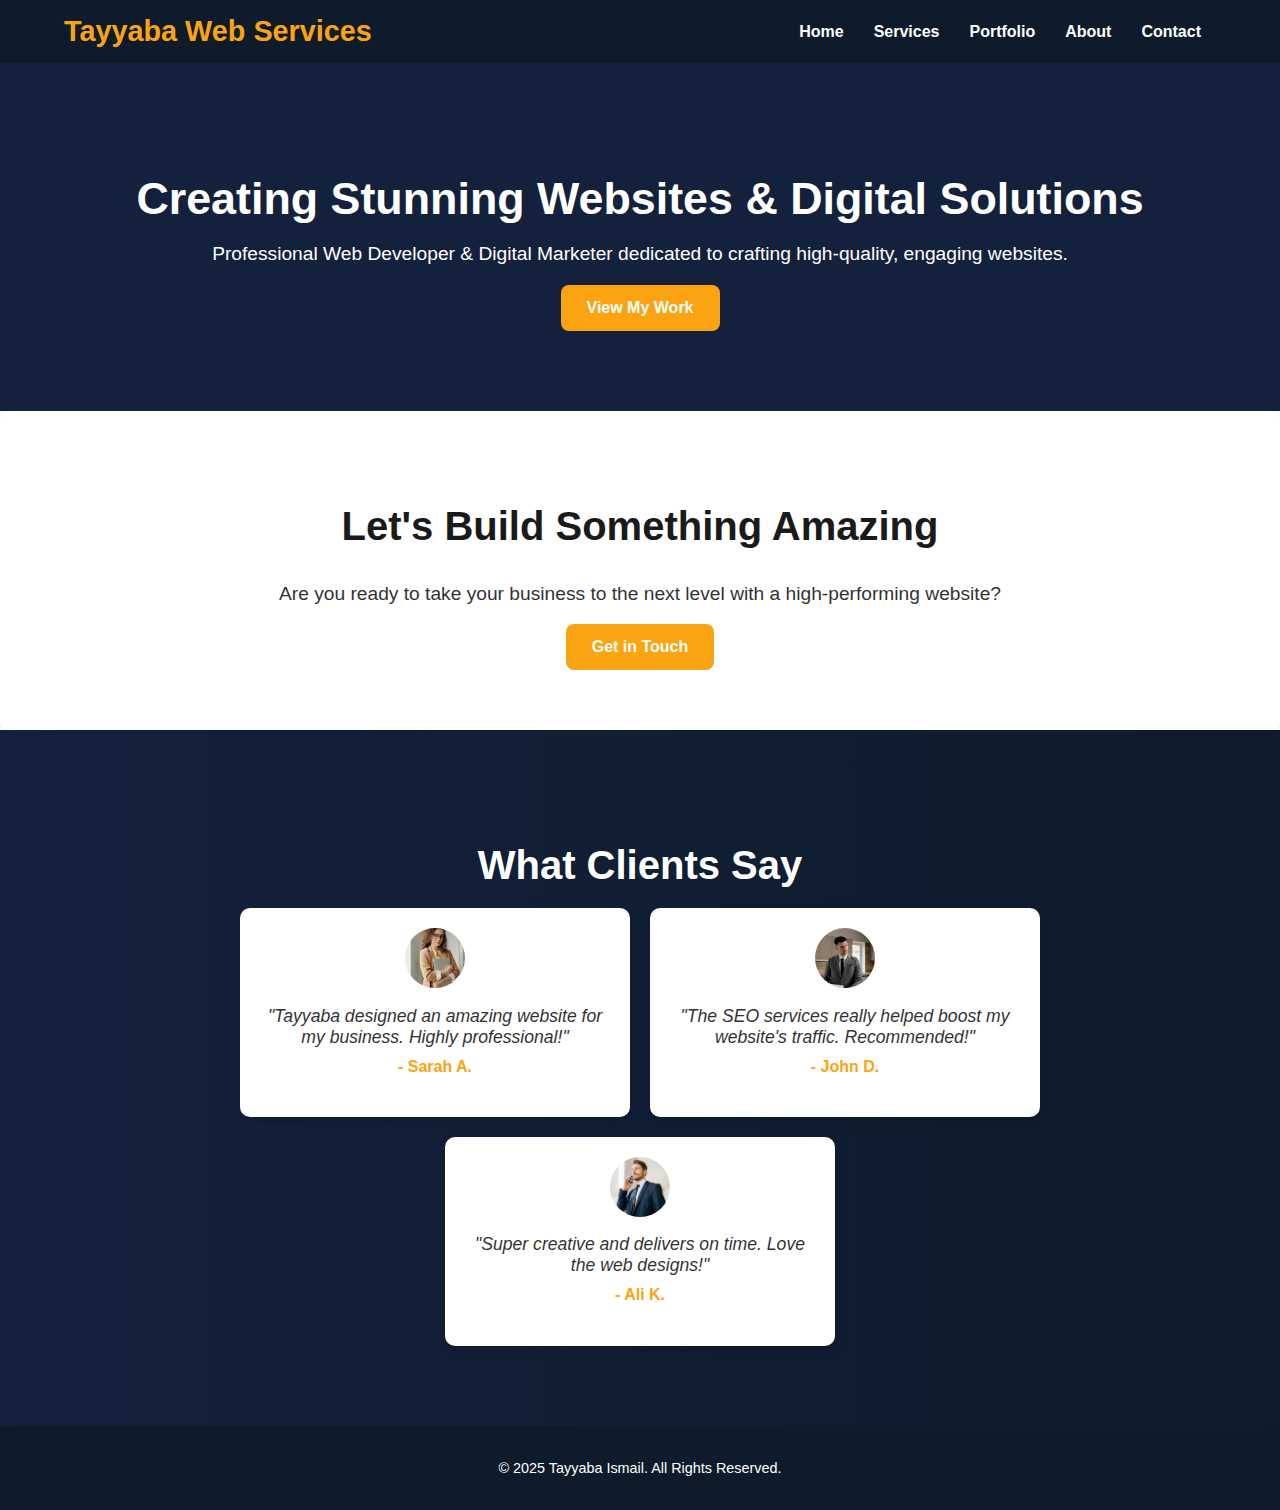
<file: index.html>
<!DOCTYPE html>
<html lang="en">
<head>
    <meta charset="UTF-8">
    <meta name="viewport" content="width=device-width, initial-scale=1.0">
    <title>Home - Tayyaba Web Services</title>
    <link rel="stylesheet" href="css/style.css">

</head>
<body>
    <!-- Header/Navbar -->
    <header class="header">
        <nav class="navbar">
            <a href="index.html" class="logo">Tayyaba Web Services</a>
            <ul class="nav-links">
                <li><a href="index.html">Home</a></li>
                <li><a href="services.html">Services</a></li>
                <li><a href="portfolio.html">Portfolio</a></li>
                <li><a href="about.html">About</a></li>
                <li><a href="contact.html">Contact</a></li>
            </ul>
        </nav>
    </header>

    <!-- Hero Section -->
    <section class="hero">
        <div class="hero-text">
            <h1>Creating Stunning Websites & Digital Solutions</h1>
            <p>Professional Web Developer & Digital Marketer dedicated to crafting high-quality, engaging websites.</p>
            <a href="portfolio.html" class="btn">View My Work</a>
        </div>
    </section>

    <!-- Call-to-Action Section -->
    <section class="cta-section">
        <h2>Let's Build Something Amazing</h2>
        <p>Are you ready to take your business to the next level with a high-performing website?</p>
        <a href="contact.html" class="btn btn-light">Get in Touch</a>
    </section>

<!-- Testimonials Section -->
<section class="testimonials">
    <h2>What Clients Say</h2>
    <div class="testimonial-grid">
        <div class="testimonial-card">
            <img src="image/sara.jpg" alt="Sarah A.">
            <p>"Tayyaba designed an amazing website for my business. Highly professional!"</p>
            <h4>- Sarah A.</h4>
        </div>
        <div class="testimonial-card">
            <img src="image/john.jpg" alt="John D.">
            <p>"The SEO services really helped boost my website's traffic. Recommended!"</p>
            <h4>- John D.</h4>
        </div>
        <div class="testimonial-card">
            <img src="image/ali.jpg" alt="Ali K.">
            <p>"Super creative and delivers on time. Love the web designs!"</p>
            <h4>- Ali K.</h4>
        </div>
    </div>
</section>

    <!-- Footer -->
    <footer>
        <div class="footer-content">
            <p>&copy; 2025 Tayyaba Ismail. All Rights Reserved.</p>
            <div class="social-icons">
                <a href="#"><i class="fab fa-linkedin"></i></a>
                <a href="#"><i class="fab fa-github"></i></a>
                <a href="#"><i class="fab fa-twitter"></i></a>
            </div>
        </div>
    </footer>

</body>
</html>
</file>
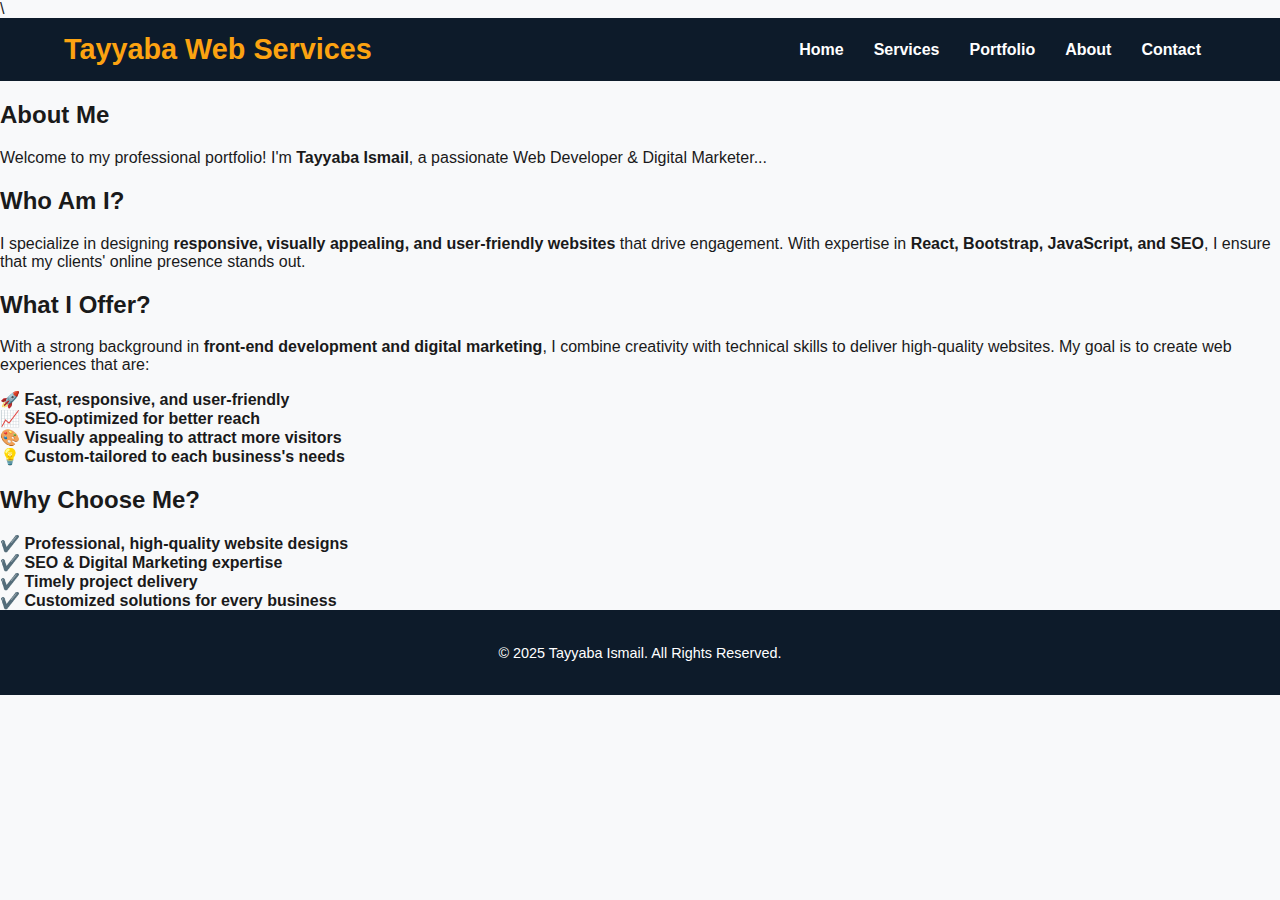
<file: about.html>
<!DOCTYPE html>
<html lang="en">
<head>
    <meta charset="UTF-8">
    <meta name="viewport" content="width=device-width, initial-scale=1.0">
    <title>About - Tayyaba Web Services</title>
    <link rel="stylesheet" href="css/style.css">
\</head>
<body>
    <!-- Header/Navbar -->
    <header class="header">
        <nav class="navbar">
            <a href="index.html" class="logo">Tayyaba Web Services</a>
            <ul class="nav-links">
                <li><a href="index.html">Home</a></li>
                <li><a href="services.html">Services</a></li>
                <li><a href="portfolio.html">Portfolio</a></li>
                <li><a href="about.html">About</a></li>
                <li><a href="contact.html">Contact</a></li>
            </ul>
        </nav>
    </header>

    <!-- About Section -->
    <section class="about-section">
        <div class="about-section">
            <h2>About Me</h2>
            <p>Welcome to my professional portfolio! I'm <strong>Tayyaba Ismail</strong>, a passionate Web Developer & Digital Marketer...</p>
        
            <div class="about-grid">
                <div class="about-text">
                    <h2>Who Am I?</h2>
                    <p>I specialize in designing <strong>responsive, visually appealing, and user-friendly websites</strong> that drive engagement. With expertise in <strong>React, Bootstrap, JavaScript, and SEO</strong>, I ensure that my clients' online presence stands out.</p>

                    <h2>What I Offer?</h2>
                    <p>With a strong background in <strong>front-end development and digital marketing</strong>, I combine creativity with technical skills to deliver high-quality websites. My goal is to create web experiences that are:</p>
                    <ul>
                        <li>🚀 <strong>Fast, responsive, and user-friendly</strong></li>
                        <li>📈 <strong>SEO-optimized for better reach</strong></li>
                        <li>🎨 <strong>Visually appealing to attract more visitors</strong></li>
                        <li>💡 <strong>Custom-tailored to each business's needs</strong></li>
                    </ul>

                    <h2>Why Choose Me?</h2>
                    <ul>
                        <li>✔️ <strong>Professional, high-quality website designs</strong></li>
                        <li>✔️ <strong>SEO & Digital Marketing expertise</strong></li>
                        <li>✔️ <strong>Timely project delivery</strong></li>
                        <li>✔️ <strong>Customized solutions for every business</strong></li>
                    </ul>
                </div>
                <div class="about-image">
                    <!-- <img src="image/remov.png" alt="Web Developer"> -->
                </div>
            </div>
        </div>
    </section>

    <!-- Footer -->
    <footer>
        <p>&copy; 2025 Tayyaba Ismail. All Rights Reserved.</p>
    </footer>

</body>
</html>
</file>
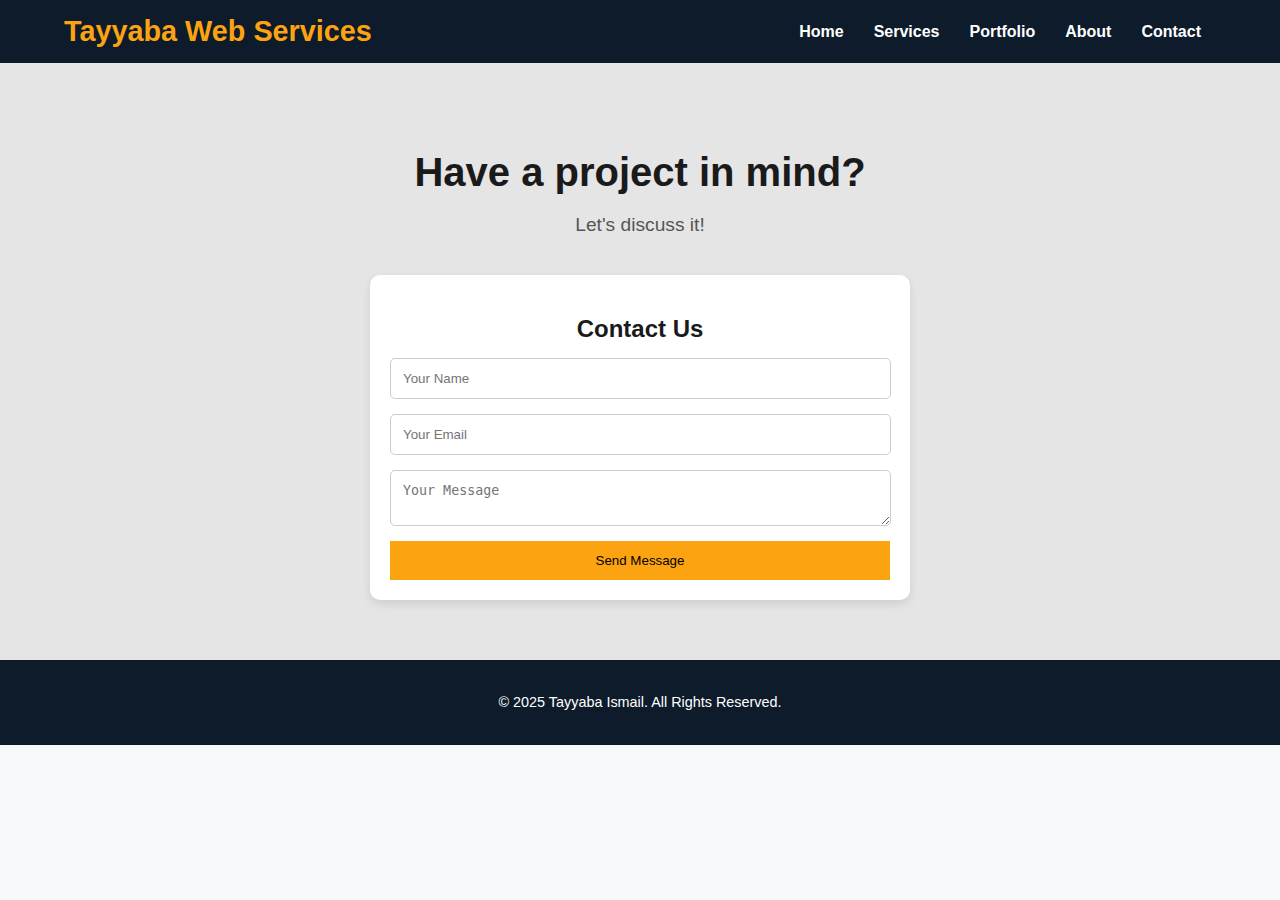
<file: contact.html>
<!DOCTYPE html>
<html lang="en">
<head>
    <meta charset="UTF-8">
    <meta name="viewport" content="width=device-width, initial-scale=1.0">
    <title>Contact - Tayyaba Ismail</title>
    <link rel="stylesheet" href="css/style.css">

</head>
<body>
    <header class="header">
        <nav class="navbar">
            <a href="index.html" class="logo">Tayyaba Web Services</a>
            <ul class="nav-links">
                <li><a href="index.html">Home</a></li>
                <li><a href="services.html">Services</a></li>
                <li><a href="portfolio.html">Portfolio</a></li>
                <li><a href="about.html">About</a></li>
                <li><a href="contact.html">Contact</a></li>
            </ul>
        </nav>
    </header>
    
    <section class="contact">
        <div class="contact-heading">
            <h1>Have a project in mind?</h1>
            <p>Let's discuss it!</p>
        </div>
    
        <div class="contact-box">
            <h2>Contact Us</h2>
            <form>
                <input type="text" placeholder="Your Name" required>
                <input type="email" placeholder="Your Email" required>
                <textarea placeholder="Your Message" required></textarea>
                <button type="submit">Send Message</button>
            </form>
        </div>
    </section>
    <footer>
        <p>&copy; 2025 Tayyaba Ismail. All Rights Reserved.</p>
    </footer>
</body>
</html>
</file>
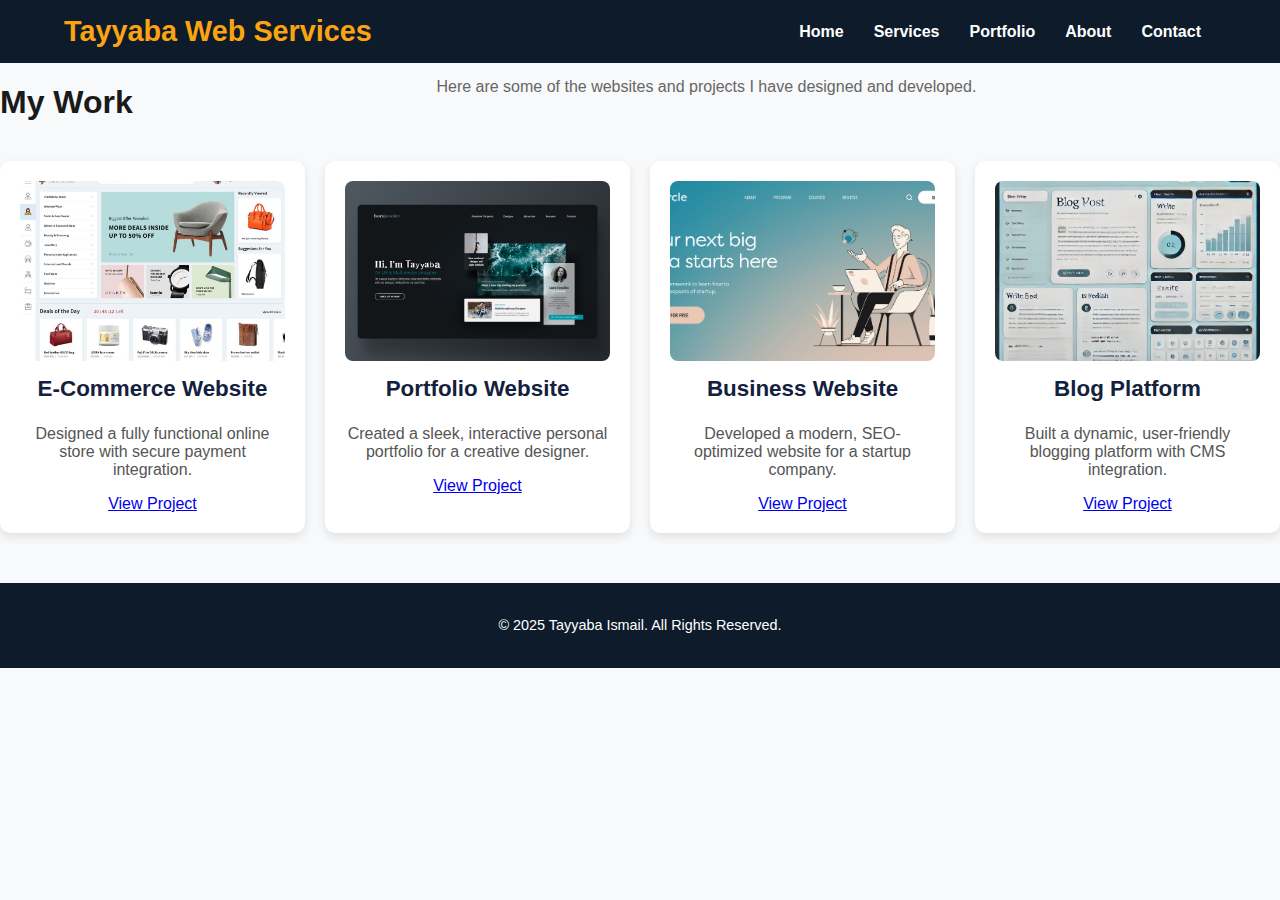
<file: portfolio.html>
<!DOCTYPE html>
<html lang="en">
<head>
    <meta charset="UTF-8">
    <meta name="viewport" content="width=device-width, initial-scale=1.0">
    <title>Portfolio - Tayyaba Web Services</title>
    <link rel="stylesheet" href="css/style.css">

</head>
<script>
    document.addEventListener("DOMContentLoaded", function () {
        const cards = document.querySelectorAll(".portfolio-card");

        function showOnScroll() {
            cards.forEach(card => {
                const cardPosition = card.getBoundingClientRect().top;
                const screenPosition = window.innerHeight / 1.3;

                if (cardPosition < screenPosition) {
                    card.classList.add("show");
                }
            });
        }

        window.addEventListener("scroll", showOnScroll);
        showOnScroll(); // Run once on load in case some cards are already in view
    });
</script>

<body>
    <div id="navbar-container"></div>
    <!-- Header/Navbar -->
    <header class="header">
        <nav class="navbar">
            <a href="index.html" class="logo">Tayyaba Web Services</a>
            <ul class="nav-links">
                <li><a href="index.html">Home</a></li>
                <li><a href="services.html">Services</a></li>
                <li><a href="portfolio.html">Portfolio</a></li>
                <li><a href="about.html">About</a></li>
                <li><a href="contact.html">Contact</a></li>
            </ul>
        </nav>
    </header>

    <!-- Portfolio Section -->
    <section class="portfolio">
        <div class="container">
            <h1 class="section-title animate-title">My Work</h1>
            <p class="section-subtitle">Here are some of the websites and projects I have designed and developed.</p>

            <div class="portfolio-grid">
                <div class="portfolio-card animate-card">
                    <img src="image/ecommerce.jpg" alt="Project 1">
                    <div class="portfolio-info">
                        <h3>E-Commerce Website</h3>
                        <p>Designed a fully functional online store with secure payment integration.</p>
                        <a href="#" class="btn-view">View Project</a>
                    </div>
                </div>

                <div class="portfolio-card animate-card">
                    <img src="image/portfolio.png" alt="Project 2">
                    <div class="portfolio-info">
                        <h3>Portfolio Website</h3>
                        <p>Created a sleek, interactive personal portfolio for a creative designer.</p>
                        <a href="#" class="btn-view">View Project</a>
                    </div>
                </div>

                <div class="portfolio-card animate-card">
                    <img src="image/small.jpg" alt="Project 3">
                    <div class="portfolio-info">
                        <h3>Business Website</h3>
                        <p>Developed a modern, SEO-optimized website for a startup company.</p>
                        <a href="#" class="btn-view">View Project</a>
                    </div>
                </div>

                <div class="portfolio-card animate-card">
                    <img src="image/blog.png" alt="Project 4">
                    <div class="portfolio-info">
                        <h3>Blog Platform</h3>
                        <p>Built a dynamic, user-friendly blogging platform with CMS integration.</p>
                        <a href="#" class="btn-view">View Project</a>
                    </div>
                </div>
            </div>
        </div>
    </section>

    <!-- Footer -->
    <footer>
        <p>&copy; 2025 Tayyaba Ismail. All Rights Reserved.</p>
    </footer>

</body>
</html>
</file>
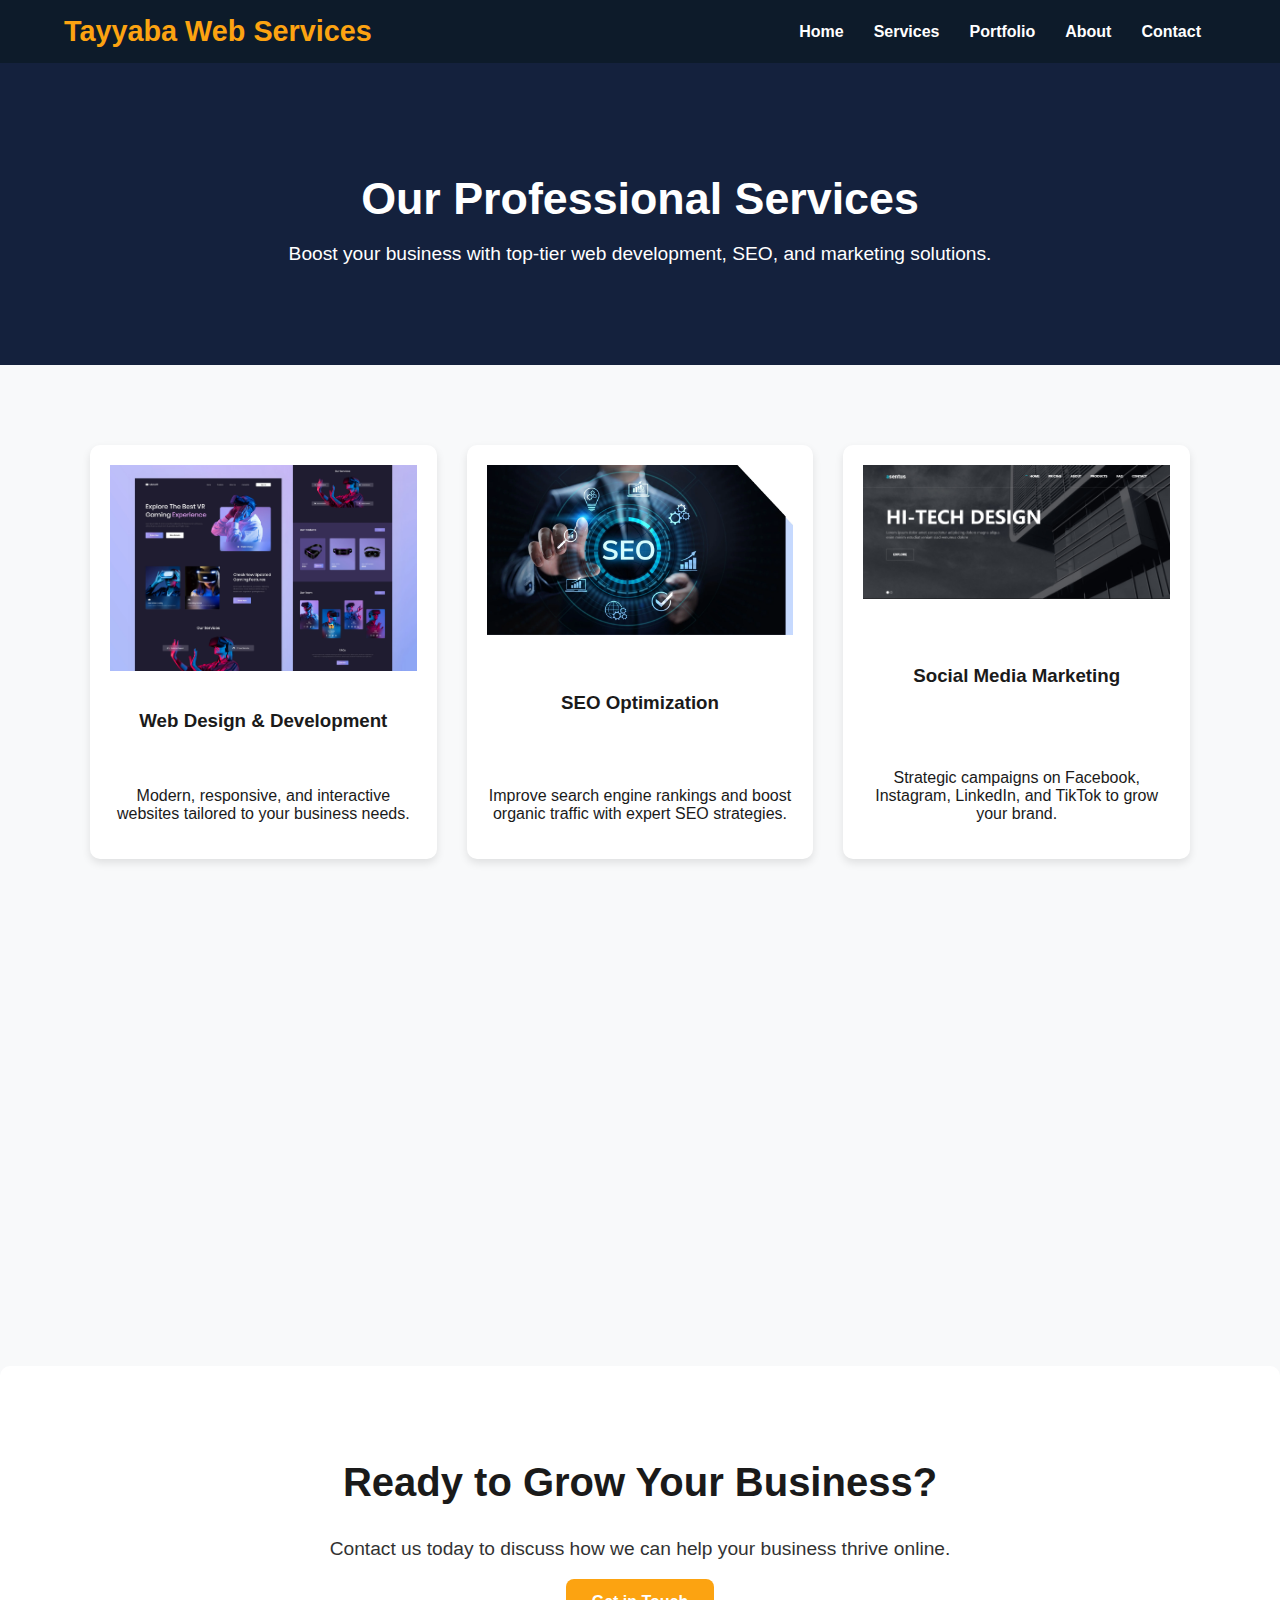
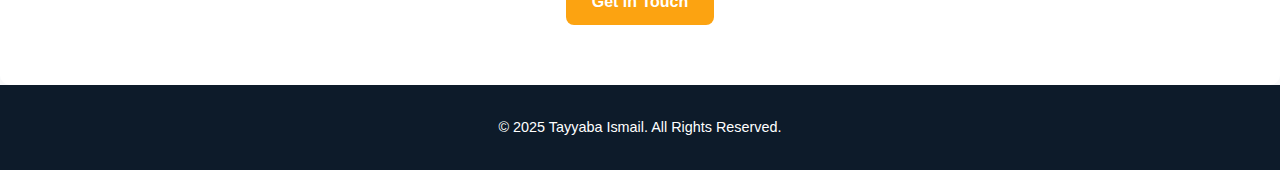
<file: services.html>
<!DOCTYPE html>
<html lang="en">
<head>
    <meta charset="UTF-8">
    <meta name="viewport" content="width=device-width, initial-scale=1.0">
    <title>Our Services - Tayyaba Ismail</title>
    <link rel="stylesheet" href="css/style.css">

</head>
<script>
document.addEventListener("DOMContentLoaded", function () {
    const fadeElements = document.querySelectorAll(".fade-in-up");

    function revealOnScroll() {
        fadeElements.forEach((element) => {
            const elementTop = element.getBoundingClientRect().top;
            if (elementTop < window.innerHeight - 50) {
                element.classList.add("show");
            }
        });
    }

    revealOnScroll(); // Run on page load
    window.addEventListener("scroll", revealOnScroll);
});
</script>
<body>

    <!-- Navbar -->
    <header class="header">
        <nav class="navbar">
            <a href="index.html" class="logo">Tayyaba Web Services</a>
            <ul class="nav-links">
                <li><a href="index.html">Home</a></li>
                <li><a href="services.html" class="active">Services</a></li>
                <li><a href="portfolio.html">Portfolio</a></li>
                <li><a href="about.html">About</a></li>
                <li><a href="contact.html">Contact</a></li>
            </ul>
        </nav>
    </header>

    <!-- Hero Section -->
    <section class="hero services-hero">
        <h1>Our Professional Services</h1>
        <p>Boost your business with top-tier web development, SEO, and marketing solutions.</p>
    </section>

    <!-- Services Section -->
    <section class="services">
        <div class="service-container">
            <div class="service-card fade-in-up">
                <img src="image/ux.png" alt="Web Design">
                <h3>Web Design & Development</h3>
                <p>Modern, responsive, and interactive websites tailored to your business needs.</p>
            </div>
    
            <div class="service-card fade-in-up">
                <img src="image/seo.webp" alt="SEO Optimization">
                <h3>SEO Optimization</h3>
                <p>Improve search engine rankings and boost organic traffic with expert SEO strategies.</p>
            </div>
    
            <div class="service-card fade-in-up">
                <img src="image/web.png" alt="Social Media Marketing">
                <h3>Social Media Marketing</h3>
                <p>Strategic campaigns on Facebook, Instagram, LinkedIn, and TikTok to grow your brand.</p>
            </div>
    
            <div class="service-card fade-in-up">
                <img src="image/ecommerce.jpg" alt="E-commerce Solutions">
                <h3>E-commerce Website Development</h3>
                <p>Creating professional online stores that enhance user experience and increase sales.</p>
            </div>
        </div>
    </section>
    
    <!-- Call-to-Action -->
    <section class="cta-section">
        <h2>Ready to Grow Your Business?</h2>
        <p>Contact us today to discuss how we can help your business thrive online.</p>
        <a href="contact.html" class="btn">Get in Touch</a>
    </section>

    <!-- Footer -->
    <footer>
        <p>&copy; 2025 Tayyaba Ismail. All Rights Reserved.</p>
    </footer>

</body>
</html>
</file>
<file: css/style.css>
/* General Styles */
body {
    font-family: 'Poppins', sans-serif;
    margin: 0;
    padding: 0;
    background-color: #f8f9fa;
    color: #1a1a1a;
}

ul {
    list-style: none; /* Removes default bullet points */
    padding: 0; /* Removes default padding */
    margin: 0; /* Removes default margin */
}

/* Navbar */
.navbar {
    display: flex;
    justify-content: space-between;
    align-items: center;
    background: #0d1b2a;
    padding: 15px 5%;
}

.navbar .logo {
    color: #fca311;
    font-size: 1.8rem;
    font-weight: bold;
    text-decoration: none;
    transition: color 0.3s ease;
}

.nav-links {
    list-style: none;
    display: flex;
}

.nav-links li {
    margin: 0 15px;
}

.nav-links a {
    text-decoration: none;
    color: #ffffff;
    font-weight: 600;
    transition: color 0.3s;
}

.nav-links a:hover {
    color: #fca311;
}

/* Hero Section */
.hero {
    text-align: center;
    padding: 80px 10%;
    background: #14213d;
    color: #ffffff;
    animation: fadeIn 1s ease-in-out;
}

.hero h1 {
    font-size: 2.8rem;
    margin-bottom: 10px;
}

.hero p {
    font-size: 1.2rem;
    margin-bottom: 20px;
}

.btn {
    display: inline-block;
    background: #fca311;
    color: #fff;
    padding: 12px 24px;
    font-size: 1rem;
    font-weight: bold;
    text-decoration: none;
    border-radius: 5px;
    transition: background 0.3s, transform 0.3s;
}

.btn:hover {
    background: #e08905;
    transform: scale(1.05);
}

/* Call-to-Action Section */
.cta-section {
    background: #ffffff;
    padding: 60px 10%;
    text-align: center;
    color: #1a1a1a;
    border-radius: 10px;
}

.cta-section h2 {
    font-size: 2.5rem;
}

.cta-section p {
    font-size: 1.2rem;
    opacity: 0.9;
}

/* Center Content Helper */
.center-content {
    display: flex;
    justify-content: center;
    align-items: center;
    text-align: center;
    flex-direction: column;
    padding: 60px 10%;
}

/* Testimonials Section (Updated) */
.testimonials {
    background: linear-gradient(to right, #14213d, #0d1b2a);
    color: white;
    text-align: center;
    padding: 80px 10%;
}

.testimonials h2 {
    font-size: 2.5rem;
    margin-bottom: 20px;
}

/* Testimonial Cards */
.testimonial-grid {
    display: flex;
    gap: 20px;
    justify-content: center;
    flex-wrap: wrap;
}

.testimonial-card {
    background: #ffffff;
    color: #1a1a1a;
    padding: 20px;
    border-radius: 10px;
    max-width: 350px;
    box-shadow: 0 4px 10px rgba(0, 0, 0, 0.15);
    text-align: center;
    transition: transform 0.3s, box-shadow 0.3s;
}

.testimonial-card:hover {
    transform: translateY(-5px);
    box-shadow: 0 6px 15px rgba(0, 0, 0, 0.2);
}

.testimonial-card p {
    font-size: 1.1rem;
    font-style: italic;
    margin-bottom: 10px;
    opacity: 0.9;
}

.testimonial-card h4 {
    font-weight: bold;
    margin-top: 10px;
    color: #fca311;
}

/* Portfolio & Services Cards */

.portfolio {
    text-align: center; /* Centers everything */
    margin-bottom: 50px; /* Adds space below */
    animation: fadeIn 1.2s ease-in-out;
}


.section-title {
    display: flex;
    flex-wrap: wrap;
    justify-content: center;
    gap: 20px;
    font-size: 32px;
    font-weight: bold;
    text-align: center;
    margin-bottom: 10px; /* Space below heading */
}

.section-subtitle {
    font-size: 16px;
    color: #666;
    max-width: 600px; /* Limits width for better readability */
    margin: 0 auto 20px auto; /* Centers text and adds spacing */
}

.portfolio-grid {
    display: grid;
    grid-template-columns: repeat(4, 1fr); /* Ensures 4 items per row */
    gap: 20px;
    margin-top: 30px;
}

.portfolio-card {
    background: #ffffff;
    padding: 20px;
    max-width: 280px;
    text-align: center;
    border-radius: 10px;
    box-shadow: 0 4px 10px rgba(0, 0, 0, 0.1);
    transition: transform 0.3s ease, box-shadow 0.3s ease;
    animation: fadeInUp 1s ease-in-out;
}

.portfolio-item {
    width: calc(25% - 20px); /* Ensures 4 cards per row */
    min-width: 250px;
    max-width: 300px;
    background: #fff;
    padding: 15px;
    border-radius: 10px;
    box-shadow: 0 4px 8px rgba(0, 0, 0, 0.1);
}

.portfolio-card img {
    width: 100%;
    height: 180px;
    border-radius: 8px;
    object-fit: cover;
    transition: transform 0.4s ease-in-out;
}

.portfolio-card h3 {
    margin-top: 15px;
    font-size: 1.4rem;
    color: #14213d;
    animation: fadeIn 1.5s ease-in-out;
}

.portfolio-card p {
    color: #555;
    font-size: 1rem;
    margin-top: 8px;
    animation: fadeIn 1.8s ease-in-out;
}

.portfolio-card:hover {
    transform: translateY(-10px) scale(1.05);
    box-shadow: 0 6px 15px rgba(0, 0, 0, 0.15);
}

.portfolio-card:hover img {
    transform: scale(1.1);
}

.portfolio-card.show {
    opacity: 1;
    transform: translateY(0);
}

.fade-in-up {
    opacity: 0;
    transform: translateY(50px);
    transition: opacity 0.6s ease-out, transform 0.6s ease-out;
}

.fade-in-up.show {
    opacity: 1;
    transform: translateY(0);
}


@keyframes fadeInUp {
    from {
        opacity: 0;
        transform: translateY(20px);
    }
    to {
        opacity: 1;
        transform: translateY(0);
    }
}

@keyframes fadeIn {
    from {
        opacity: 0;
    }
    to {
        opacity: 1;
    }
}

/* Portfolio Section Animation when Scrolling */
@media (prefers-reduced-motion: no-preference) {
    .portfolio-card {
        opacity: 0;
        transform: translateY(30px);
        transition: opacity 0.6s ease-out, transform 0.6s ease-out;
    }

    .portfolio-card.visible {
        opacity: 1;
        transform: translateY(0);
    }
}

/* Enhanced Lower Section */
.bottom-section {
    background: #0d1b2a;
    color: white;
    text-align: center;
    padding: 50px 10%;
}

.bottom-section h3 {
    font-size: 2rem;
    margin-bottom: 15px;
    color: #fca311;
}

.bottom-section p {
    font-size: 1.1rem;
    opacity: 0.8;
}

/* Contact Page */
.contact {
    text-align: center;
    padding: 60px 10%;
    background: #e5e5e5;
    display: flex;
    flex-direction: column;
    align-items: center;
    justify-content: center;
}

.contact .container {
    max-width: 600px;
    width: 100%;
    background: white;
    padding: 40px;
    border-radius: 10px;
    box-shadow: 0 4px 10px rgba(0, 0, 0, 0.15);
}

.contact form {
    display: flex;
    flex-direction: column;
    gap: 15px;
    width: 100%;
}

.contact-heading {
    margin-bottom: 20px; /* Add space between heading and form box */
}

.contact-heading h1 {
    font-size: 2.5rem;
    margin-bottom: 5px;
}

.contact-heading p {
    font-size: 1.2rem;
    color: #555;
}

.contact-box {
    background: #ffffff;
    padding: 20px;
    border-radius: 10px;
    box-shadow: 0 4px 10px rgba(0, 0, 0, 0.1);
    max-width: 500px;
    width: 100%;
}

.contact-box h2 {
    margin-bottom: 15px;
}

.contact input,
.contact textarea {
    width: 95%;
    max-width: 500px;
    padding: 12px;
    border: 1px solid #ccc;
    border-radius: 5px;
}

.contact button {
    background: #fca311;
    border: none;
    padding: 12px;
    cursor: pointer;
    transition: background 0.3s;
}

.contact button:hover {
    background: #e08905;
}

/* Footer */
footer {
    text-align: center;
    background: #0d1b2a;
    color: #ffffff;
    padding: 20px;
    font-size: 0.9rem;
}

.testimonial-card img {
    width: 60px; /* Small profile size */
    height: 60px; /* Keep it square */
    border-radius: 50%; /* Make it round */
    object-fit: cover; /* Ensure the image covers the area */
    display: block;
    margin: 0 auto 10px; /* Center the image */
}

img {
    max-width: 100%;
    height: auto;
    display: block;
}

.container {
    display: flex;
    flex-wrap: wrap;
    justify-content: space-around;
    align-items: center;
}

.card {
    width: 300px;
    text-align: center;
}

.text-content {
    position: relative;
    top: 10px; /* Adjust as needed */
}

.image-container {
    position: relative;
    z-index: 1;
}

.text-content {
    position: relative;
    z-index: 2;
}


.service-card {
    display: flex;
    flex-direction: column;
    align-items: center;
    justify-content: space-between;
    background: #ffffff;
    padding: 20px;
    border-radius: 12px;
    /* box-shadow: 0 6px 15px rgba(0, 0, 0, 0.12); */
    transition: transform 0.3s ease, box-shadow 0.3s ease;
    text-align: center;
    height: 100%; /* Ensures equal height */
    border-radius: 10px;
    box-shadow: 0px 4px 8px rgba(0, 0, 0, 0.1);
    /* transition: transform 0.3s ease; */
}

.service-card:hover {
    transform: translateY(-5px);
}

.service-container {
    display: grid;
    grid-template-columns: repeat(auto-fit, minmax(280px, 1fr)); /* Adjusts dynamically */
    gap: 30px;
    justify-content: center;
    text-align: center;
    max-width: 1100px;
    margin: auto;
}

@keyframes fadeInUp {
    from {
        opacity: 0;
        transform: translateY(30px);
    }
    to {
        opacity: 1;
        transform: translateY(0);
    }
}

/* Responsive Fix */
@media (max-width: 768px) {
    .service-container {
        grid-template-columns: 1fr; /* Single column on smaller screens */
    }
}

.service-list {
    display: grid;
    grid-template-columns: repeat(2, minmax(280px, 1fr)); /* 2 cards per row */
    gap: 30px;
    text-align: center;
    padding: 30px;
    max-width: 900px; /* Keeps the section centered */
    margin: auto;
}

.service p {
    font-size: 1rem;
    color: #555;
    line-height: 1.6;
    margin-bottom: 20px;
}

/* Call-to-Action Button */
.service .btn {
    background: #fca311;
    padding: 12px 24px;
    font-size: 1rem;
    font-weight: bold;
    text-decoration: none;
    border-radius: 8px;
    transition: all 0.3s;
    display: inline-block;
}

.service .btn:hover {
    background: #d99000;
    box-shadow: 0px 5px 10px rgba(0, 0, 0, 0.15);
    transform: translateY(-2px);
}

/* Responsive Design */
@media (max-width: 768px) {
    .service-container {
        grid-template-columns: 1fr; /* Single column on smaller screens */
    }
}

.services-section {
    text-align: center;
    padding: 80px 10%;
    background-color: #f8f9fa;
}

.services-section h2 {
    font-size: 2.5rem;
    color: #14213d;
    margin-bottom: 20px;
}

.service h3 {
    font-size: 1.5rem;
    color: #14213d;
    margin-bottom: 10px;
}

.service {
    background: #ffffff;
    padding: 35px;
    border-radius: 12px;
    box-shadow: 0 6px 15px rgba(0, 0, 0, 0.12);
    animation: fadeInUp 0.6s ease-in-out; /* Keep the animation */
    transition: transform 0.3s ease, box-shadow 0.3s ease;}

.service:hover {
    transform: translateY(-8px);
    box-shadow: 0 8px 20px rgba(0, 0, 0, 0.18);
}

.service-container {
    display: grid;
    grid-template-columns: repeat(auto-fit, minmax(300px, 1fr));
    gap: 30px;
    justify-content: center;
    text-align: center;
    padding: 20px;
    max-width: 1100px;
    margin: auto;
    margin-top: 60px; /* Adds space above the service section */
    margin-bottom: 60px; /* Adds space below the service section */
}

.btn {
    background: #fca311;
    padding: 14px 26px;
    font-size: 1rem;
    border-radius: 8px;
    transition: all 0.3s;
}

.btn:hover {
    background: #d99000;
    box-shadow: 0px 5px 10px rgba(0, 0, 0, 0.15);
    transform: translateY(-2px);
}


/* Default image size */
.service img {
    width: 100%;
    max-width: 200px;
    height: auto;
    display: block;
    margin: 0 auto 15px;
    border-radius: 10px;
}

.service-list {
    display: grid;
    grid-template-columns: repeat(2, 1fr); /* 2 cards per row */
    gap: 30px;
    text-align: center;
    padding: 30px;
    max-width: 1100px; /* Keep section centered */
    margin: auto;
}

.card-container {
    margin-top: 60px; /* Adds space above the cards */
    margin-bottom: 60px; /* Adds space below the cards */
    padding: 20px 0; /* Extra padding for better spacing */}

.section-below {
    padding-top: 80px; /* Pushes the next section further down */}


/* Increase size for SEO & Social Media Marketing */
.service img.seo-img, 
.service img.social-img {
    max-width: 280px;
}

@media (max-width: 768px) {
    .service-list {
        grid-template-columns: 1fr;
    }
}

/* Responsive Design */
@media (max-width: 768px) {
    .service-list {
        grid-template-columns: repeat(1, 1fr); /* 1 column per row on smaller screens */
    }
}


/* Animations */
@keyframes fadeIn {
    from {
        opacity: 0;
        transform: translateY(-10px);
    }
    to {
        opacity: 1;
        transform: translateY(0);
    }
}

@keyframes slideUp {
    from {
        opacity: 0;
        transform: translateY(20px);
    }
    to {
        opacity: 1;
        transform: translateY(0);
    }
}

/* Responsive Design */
@media (max-width: 768px) {
    .about-grid {
        flex-direction: column;
        text-align: center;
    }
    .about-text, .about-image {
        width: 100%;
    }
    .contact form {
        width: 80%;
    }
}

@media (max-width: 768px) {
    .navbar {
        flex-direction: column;
        text-align: center;
    }

    .nav-links {
        flex-direction: column;
        gap: 10px;
    }

    .service-container {
        grid-template-columns: 1fr;
    }
}

@keyframes fadeInUp {
    from {
        opacity: 0;
        transform: translateY(20px);
    }
    to {
        opacity: 1;
        transform: translateY(0);
    }
}
</file>
